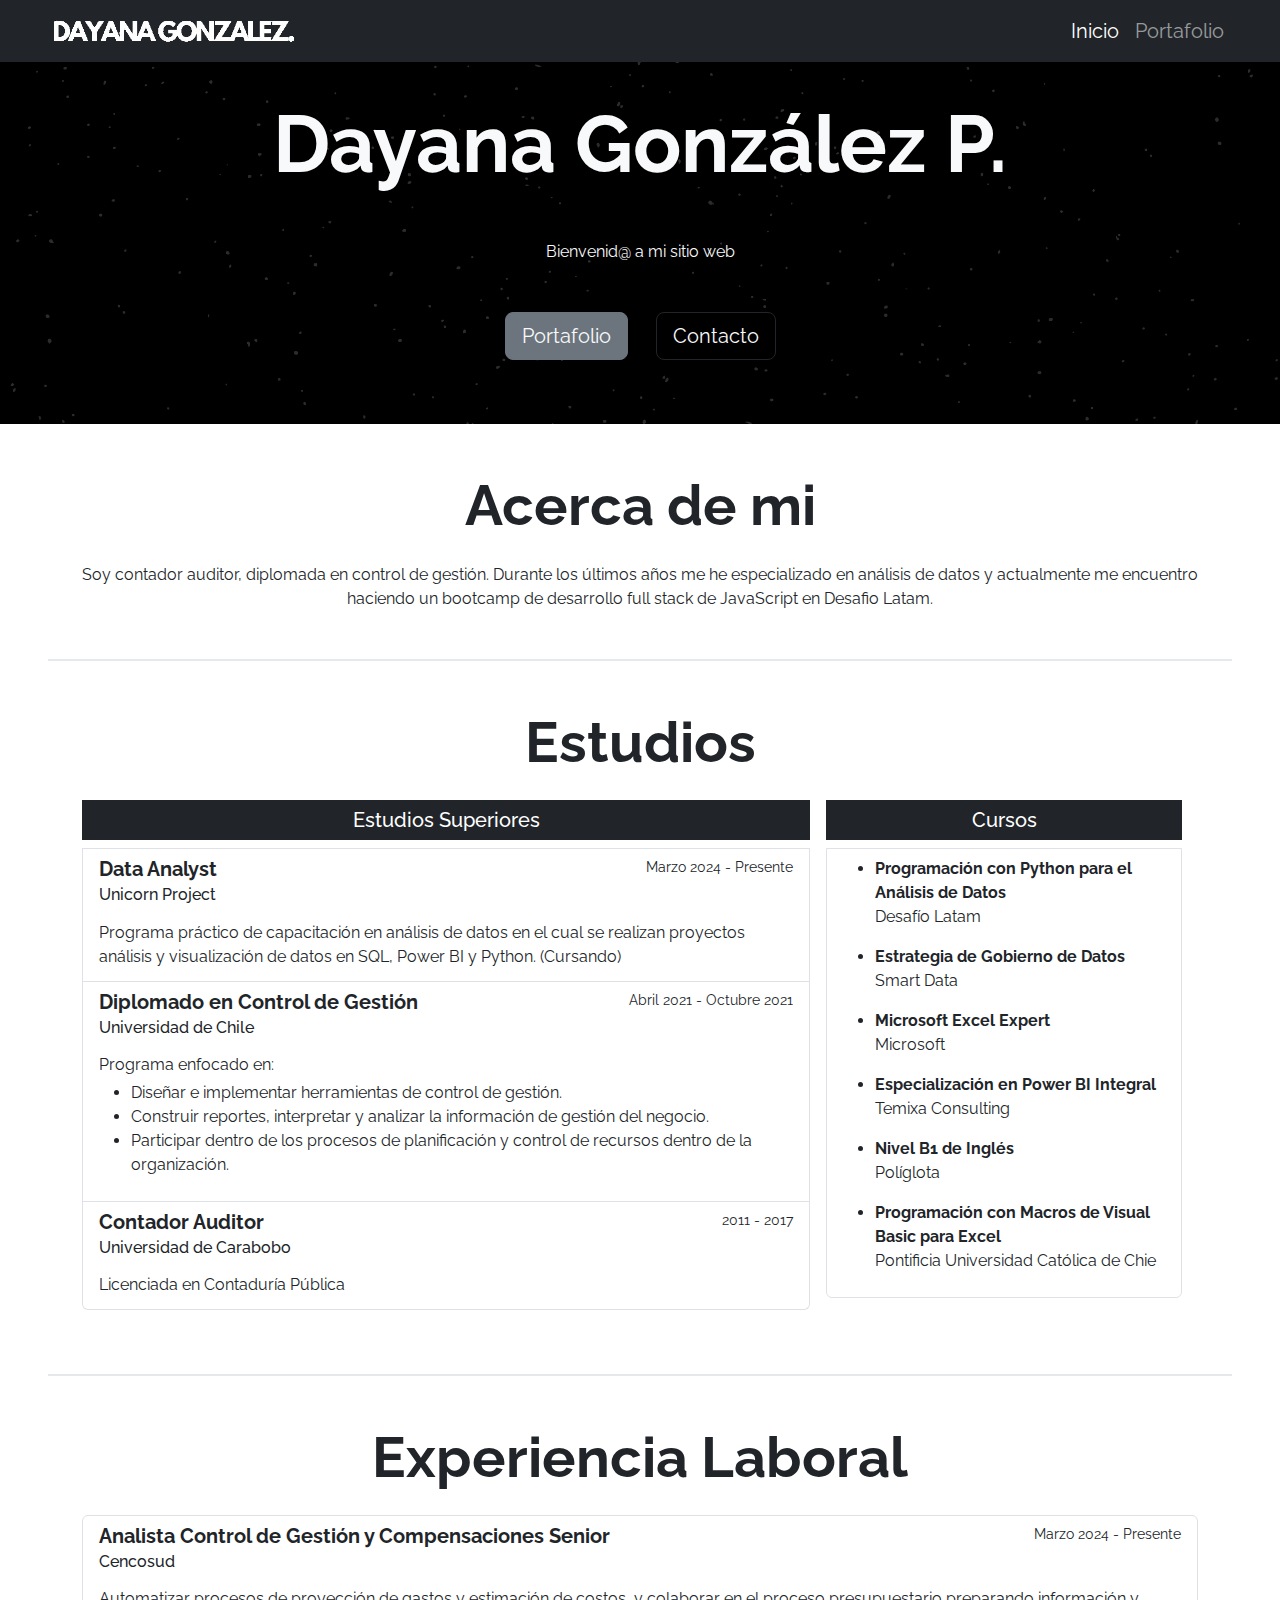
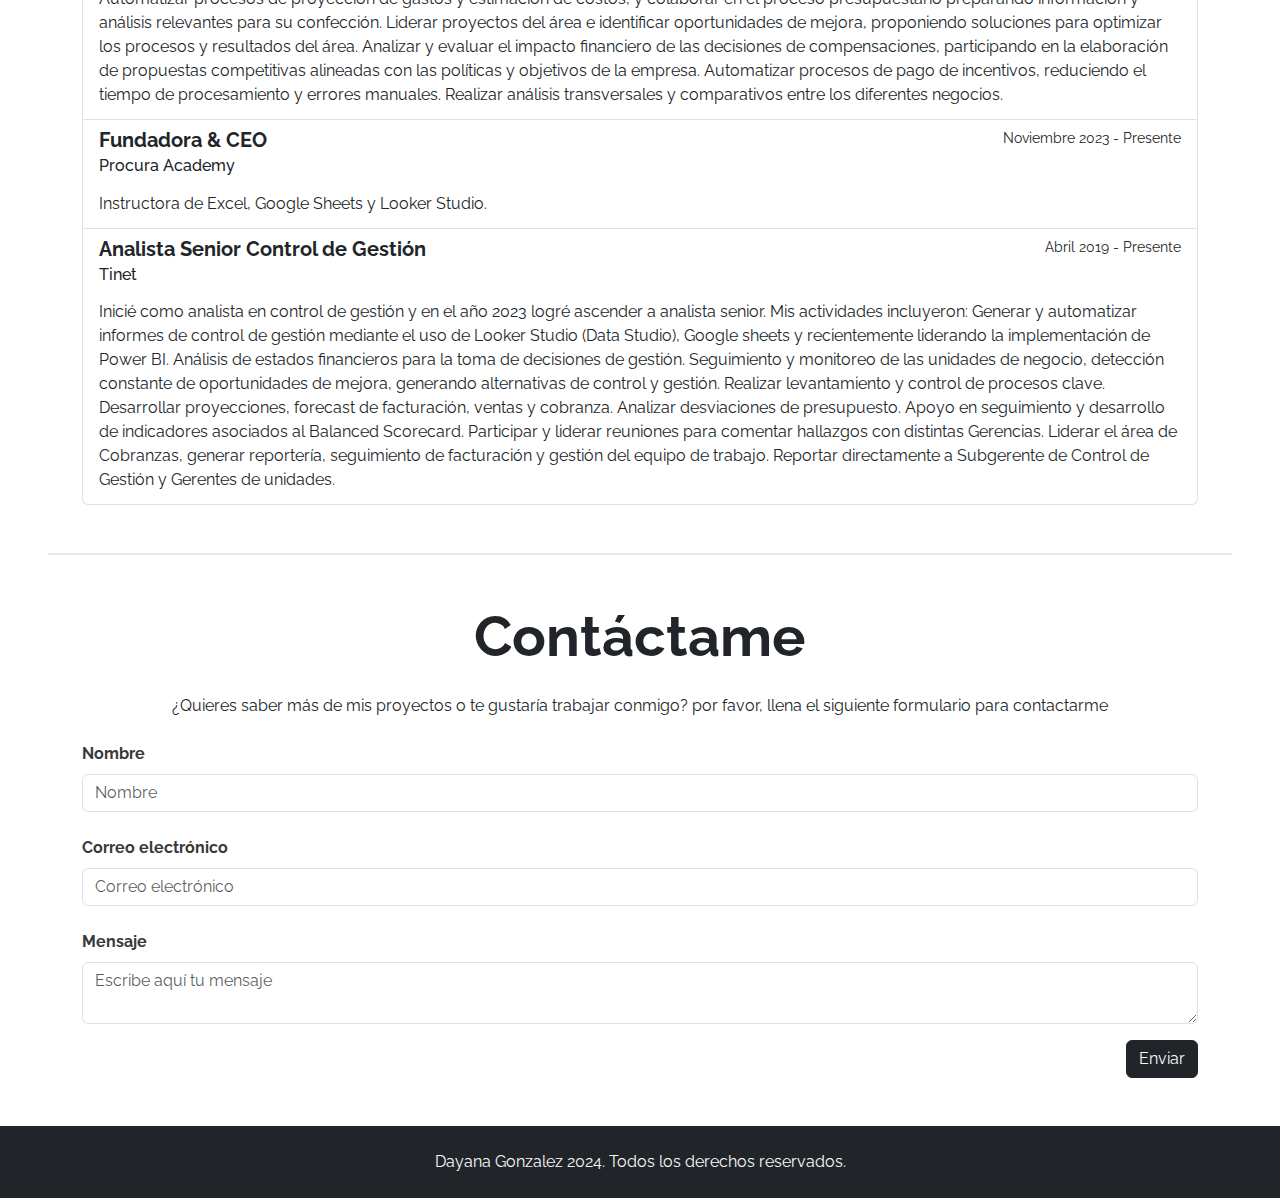
<file: index.html>
<!DOCTYPE html>
<html lang="en">
  <head>
    <meta charset="UTF-8" />
    <meta http-equiv="X-UA-Compatible" content="IE=edge" />
    <meta name="viewport" content="width=device-width, initial-scale=1.0" />
    <title>Dayana González</title>
    <script
      defer
      src="https://cdn.jsdelivr.net/npm/bootstrap@5.3.3/dist/js/bootstrap.bundle.min.js"
      integrity="sha384-YvpcrYf0tY3lHB60NNkmXc5s9fDVZLESaAA55NDzOxhy9GkcIdslK1eN7N6jIeHz"
      crossorigin="anonymous"
    ></script>
    <link rel="preconnect" href="https://fonts.googleapis.com" />
    <!--Link de font Awesone-->
    <link
      rel="stylesheet"
      href="https://cdnjs.cloudflare.com/ajax/libs/font-awesome/6.7.1/css/all.min.css"
      integrity="sha512-5Hs3dF2AEPkpNAR7UiOHba+lRSJNeM2ECkwxUIxC1Q/FLycGTbNapWXB4tP889k5T5Ju8fs4b1P5z/iB4nMfSQ=="
      crossorigin="anonymous"
      referrerpolicy="no-referrer"
    />
    <link rel="preconnect" href="https://fonts.gstatic.com" crossorigin />
    <link
      href="https://fonts.googleapis.com/css2?family=Raleway:wght@400;700&display=swap"
      rel="stylesheet"
    />
    <link
      href="https://cdn.jsdelivr.net/npm/bootstrap@5.3.3/dist/css/bootstrap.min.css"
      rel="stylesheet"
      integrity="sha384-QWTKZyjpPEjISv5WaRU9OFeRpok6YctnYmDr5pNlyT2bRjXh0JMhjY6hW+ALEwIH"
      crossorigin="anonymous"
    />
    <link
      rel="stylesheet"
      href="https://cdnjs.cloudflare.com/ajax/libs/font-awesome/5.9.0/css/all.min.css"
      integrity="sha512-q3eWabyZPc1XTCmF+8/LuE1ozpg5xxn7iO89yfSOd5/oKvyqLngoNGsx8jq92Y8eXJ/IRxQbEC+FGSYxtk2oiw=="
      crossorigin="anonymous"
      referrerpolicy="no-referrer"
    />
    <link rel="stylesheet" href="assets/css/estilos.css" />
  </head>

  <body>
    <nav class="navbar navbar-expand-lg navbar-dark bg-dark fixed-top">
      <div class="container-fluid pe-2 px-md-5">
        <a class="navbar-brand" href="./index.html">
          <img src="assets/img/logo.png" class="img-fluid img-logo-navbar" />
        </a>
        <button
          class="navbar-toggler"
          type="button"
          data-bs-toggle="collapse"
          data-bs-target="#navbarNavAltMarkup"
          aria-controls="navbarNavAltMarkup"
          aria-expanded="false"
          aria-label="Toggle navigation"
        >
          <span class="navbar-toggler-icon"></span>
        </button>
        <div
          class="collapse navbar-collapse justify-content-end"
          id="navbarNavAltMarkup"
        >
          <div class="navbar-nav ms-auto mb-2 mb-lg-0 fs-5">
            <a class="nav-link active" aria-current="page" href="#">Inicio</a>
            <a class="nav-link" href="./portafolio.html">Portafolio</a>
          </div>
        </div>
      </div>
    </nav>

    <header id="Hero-Section" class="text-light text-center pt-5 pb-3 mt-5">
      <div class="container-fluid">
        <h1 class="display-1 fw-bold px-5 px-md-1">Dayana González P.</h1>
        <p class="my-5">Bienvenid@ a mi sitio web</p>
        <div class="mb-5">
          <button
            class="btn btn-lg btn-secondary text-light"
            onclick="location.href='portafolio.html';"
          >
            Portafolio
          </button>
          <button class="btn btn-lg btn-outline-dark text-light ms-4">
            Contacto
          </button>
        </div>
      </div>
    </header>

    <section id="Acerca-de-mi" class="container text-center my-5">
      <h2 class="display-4 fw-bold my-4">Acerca de mi</h2>

      <p class="my-4">
        Soy contador auditor, diplomada en control de gestión. Durante los
        últimos años me he especializado en análisis de datos y actualmente me
        encuentro haciendo un bootcamp de desarrollo full stack de JavaScript en
        Desafio Latam.
      </p>
    </section>

    <hr class="border border-1 opacity-75 mx-5" />

    <section id="Estudios" class="container text-center my-5">
      <h2 class="display-4 fw-bold mt-4 mb-4">Estudios</h2>

      <div class="container text-center">
        <div class="row justify-content-start">
          <div class="list-group col-md-8 pe-3 mb-3">
            <h5 class="mb-2 text-white bg-dark p-2">Estudios Superiores</h5>
            <div
              class="list-group-item list-group-item-action"
              aria-current="true"
            >
              <div class="d-flex w-100 justify-content-between">
                <h5 class="mb-1 fw-bold text-start me-2">Data Analyst</h5>
                <small>Marzo 2024 - Presente</small>
              </div>
              <h6 class="mb-3 text-start">Unicorn Project</h6>
              <p class="mb-1 text-start">
                Programa práctico de capacitación en análisis de datos en el
                cual se realizan proyectos análisis y visualización de datos en
                SQL, Power BI y Python. (Cursando)
              </p>
            </div>
            <div
              class="list-group-item list-group-item-action"
              aria-current="true"
            >
              <div class="d-flex w-100 justify-content-between">
                <h5 class="mb-1 fw-bold text-start me-2">
                  Diplomado en Control de Gestión
                </h5>
                <small>Abril 2021 - Octubre 2021</small>
              </div>
              <h6 class="mb-3 text-start">Universidad de Chile</h6>
              <p class="mb-1 text-start">Programa enfocado en:</p>
              <ul class="text-start">
                <li>
                  Diseñar e implementar herramientas de control de gestión.
                </li>
                <li>
                  Construir reportes, interpretar y analizar la información de
                  gestión del negocio.
                </li>
                <li>
                  Participar dentro de los procesos de planificación y control
                  de recursos dentro de la organización.
                </li>
              </ul>
            </div>
            <div
              class="list-group-item list-group-item-action"
              aria-current="true"
            >
              <div class="d-flex w-100 justify-content-between">
                <h5 class="mb-1 fw-bold text-start me-2">Contador Auditor</h5>
                <small>2011 - 2017</small>
              </div>
              <h6 class="mb-3 text-start">Universidad de Carabobo</h6>
              <p class="mb-1 text-start">Licenciada en Contaduría Pública</p>
            </div>
          </div>
          <div class="list-group col-md-4 pe-3">
            <h5 class="mb-2 text-white bg-dark p-2">Cursos</h5>
            <div
              class="list-group-item list-group-item-action"
              aria-current="true"
            >
              <ul class="text-start">
                <li>
                  <span class="fw-bold"
                    >Programación con Python para el Análisis de Datos</span
                  >
                  <p>Desafío Latam</p>
                </li>
                <li>
                  <span class="fw-bold">Estrategia de Gobierno de Datos</span>
                  <p>Smart Data</p>
                </li>
                <li>
                  <span class="fw-bold">Microsoft Excel Expert</span>
                  <p>Microsoft</p>
                </li>
                <li>
                  <span class="fw-bold"
                    >Especialización en Power BI Integral</span
                  >
                  <p>Temixa Consulting</p>
                </li>
                <li>
                  <span class="fw-bold">Nivel B1 de Inglés</span>
                  <p>Políglota</p>
                </li>
                <li>
                  <span class="fw-bold"
                    >Programación con Macros de Visual Basic para Excel</span
                  >
                  <p>Pontificia Universidad Católica de Chie</p>
                </li>
              </ul>
            </div>
          </div>
        </div>
      </div>
    </section>

    <hr class="border border-1 opacity-75 mx-5" />

    <section id="Experiencia-laboral" class="container text-center my-5">
      <h2 class="display-4 fw-bold mt-4 mb-4">Experiencia Laboral</h2>

      <div class="list-group">
        <div class="list-group-item list-group-item-action" aria-current="true">
          <div class="d-flex w-100 justify-content-between">
            <h5 class="mb-1 fw-bold text-start">
              Analista Control de Gestión y Compensaciones Senior
            </h5>
            <small>Marzo 2024 - Presente</small>
          </div>
          <h6 class="mb-3 text-start">Cencosud</h6>
          <p class="mb-1 text-start">
            Automatizar procesos de proyección de gastos y estimación de costos,
            y colaborar en el proceso presupuestario preparando información y
            análisis relevantes para su confección. Liderar proyectos del área e
            identificar oportunidades de mejora, proponiendo soluciones para
            optimizar los procesos y resultados del área. Analizar y evaluar el
            impacto financiero de las decisiones de compensaciones, participando
            en la elaboración de propuestas competitivas alineadas con las
            políticas y objetivos de la empresa. Automatizar procesos de pago de
            incentivos, reduciendo el tiempo de procesamiento y errores
            manuales. Realizar análisis transversales y comparativos entre los
            diferentes negocios.
          </p>
        </div>
        <div class="list-group-item list-group-item-action" aria-current="true">
          <div class="d-flex w-100 justify-content-between">
            <h5 class="mb-1 fw-bold text-start">Fundadora & CEO</h5>
            <small>Noviembre 2023 - Presente</small>
          </div>
          <h6 class="mb-3 text-start">Procura Academy</h6>
          <p class="mb-1 text-start">
            Instructora de Excel, Google Sheets y Looker Studio.
          </p>
        </div>
        <div class="list-group-item list-group-item-action" aria-current="true">
          <div class="d-flex w-100 justify-content-between">
            <h5 class="mb-1 fw-bold text-start">
              Analista Senior Control de Gestión
            </h5>
            <small>Abril 2019 - Presente</small>
          </div>
          <h6 class="mb-3 text-start">Tinet</h6>
          <p class="mb-1 text-start">
            Inicié como analista en control de gestión y en el año 2023 logré
            ascender a analista senior. Mis actividades incluyeron: Generar y
            automatizar informes de control de gestión mediante el uso de Looker
            Studio (Data Studio), Google sheets y recientemente liderando la
            implementación de Power BI. Análisis de estados financieros para la
            toma de decisiones de gestión. Seguimiento y monitoreo de las
            unidades de negocio, detección constante de oportunidades de mejora,
            generando alternativas de control y gestión. Realizar levantamiento
            y control de procesos clave. Desarrollar proyecciones, forecast de
            facturación, ventas y cobranza. Analizar desviaciones de
            presupuesto. Apoyo en seguimiento y desarrollo de indicadores
            asociados al Balanced Scorecard. Participar y liderar reuniones para
            comentar hallazgos con distintas Gerencias. Liderar el área de
            Cobranzas, generar reportería, seguimiento de facturación y gestión
            del equipo de trabajo. Reportar directamente a Subgerente de Control
            de Gestión y Gerentes de unidades.
          </p>
        </div>
      </div>
    </section>

    <hr class="border border-1 opacity-75 mx-5" />

    <section id="Contacto" class="container my-5">
      <h2 class="display-4 fw-bold text-center my-4">Contáctame</h2>

      <p class="text-center my-4 d-none d-md-block">
        ¿Quieres saber más de mis proyectos o te gustaría trabajar conmigo? por
        favor, llena el siguiente formulario para contactarme
      </p>

      <form>
        <div class="form-group mb-4">
          <label class="mb-2">Nombre</label>
          <input class="form-control" placeholder="Nombre" />
        </div>

        <div class="form-group mb-4">
          <label class="mb-2">Correo electrónico</label>
          <input class="form-control" placeholder="Correo electrónico" />
        </div>

        <div class="form-group">
          <label class="mb-2">Mensaje</label>
          <textarea
            class="form-control"
            placeholder="Escribe aquí tu mensaje"
          ></textarea>
        </div>

        <div class="my-3 text-end">
          <button class="btn btn-dark text-light">Enviar</button>
        </div>
      </form>
    </section>

    <footer class="bg-dark text-center text-light p-4">
      <p class="mb-0"><i class="fa-regular fa-copyright"></i>Dayana Gonzalez 2024. Todos los derechos reservados.</p>
    </footer>
  </body>
</html>
</file>
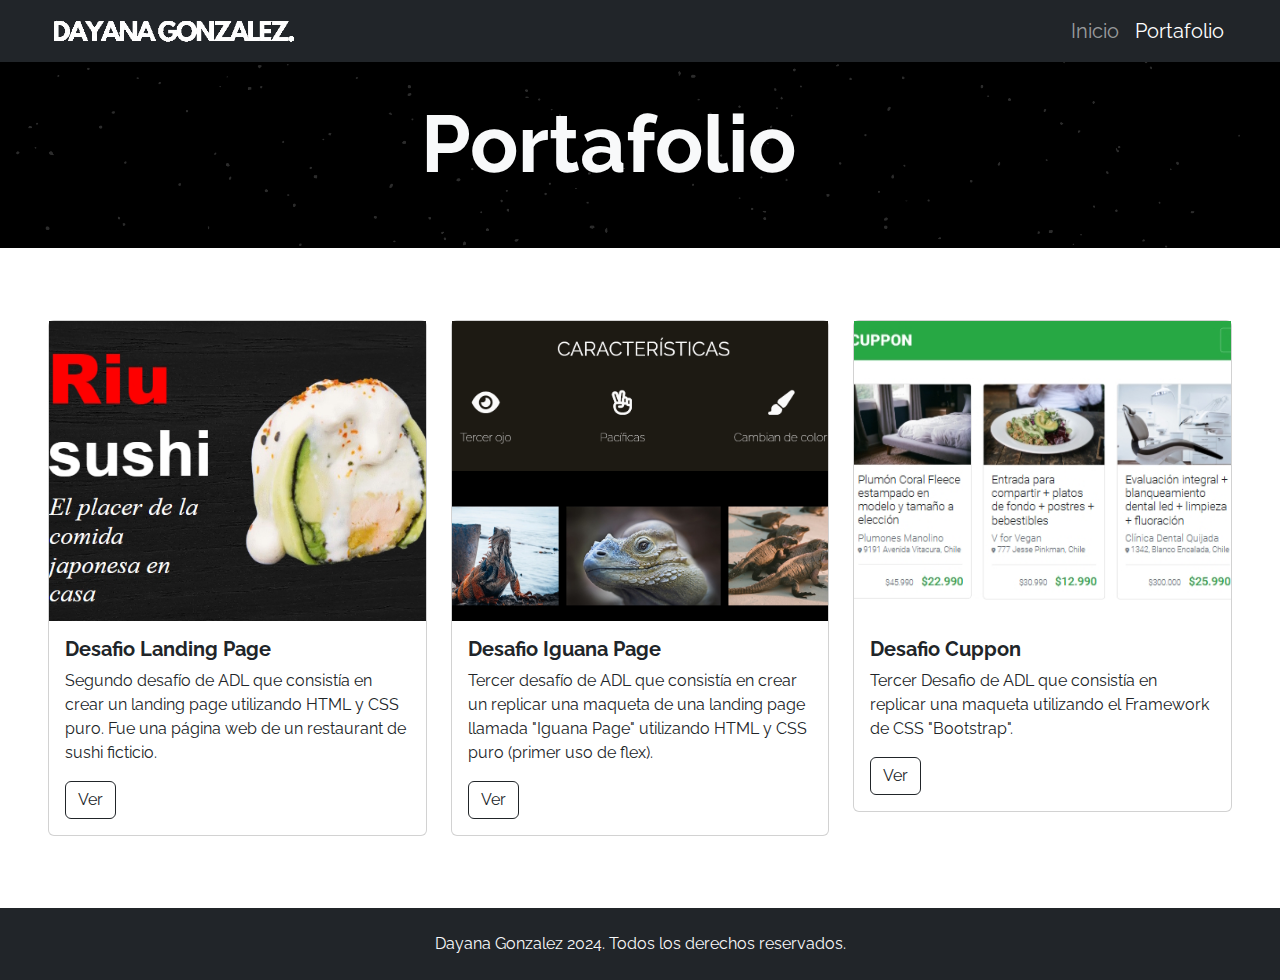
<file: portafolio.html>
<!DOCTYPE html>
<html lang="en">
  <head>
    <meta charset="UTF-8" />
    <meta http-equiv="X-UA-Compatible" content="IE=edge" />
    <meta name="viewport" content="width=device-width, initial-scale=1.0" />
    <title>Dayana González | Portafolio</title>
    <script
      defer
      src="https://cdn.jsdelivr.net/npm/bootstrap@5.3.3/dist/js/bootstrap.bundle.min.js"
      integrity="sha384-YvpcrYf0tY3lHB60NNkmXc5s9fDVZLESaAA55NDzOxhy9GkcIdslK1eN7N6jIeHz"
      crossorigin="anonymous"
    ></script>
    <link rel="preconnect" href="https://fonts.googleapis.com" />
    <link rel="preconnect" href="https://fonts.gstatic.com" crossorigin />
    <link
      href="https://fonts.googleapis.com/css2?family=Raleway:wght@400;700&display=swap"
      rel="stylesheet"
    />
    <link
      href="https://cdn.jsdelivr.net/npm/bootstrap@5.3.3/dist/css/bootstrap.min.css"
      rel="stylesheet"
      integrity="sha384-QWTKZyjpPEjISv5WaRU9OFeRpok6YctnYmDr5pNlyT2bRjXh0JMhjY6hW+ALEwIH"
      crossorigin="anonymous"
    />
    <link
      rel="stylesheet"
      href="https://cdnjs.cloudflare.com/ajax/libs/font-awesome/5.9.0/css/all.min.css"
      integrity="sha512-q3eWabyZPc1XTCmF+8/LuE1ozpg5xxn7iO89yfSOd5/oKvyqLngoNGsx8jq92Y8eXJ/IRxQbEC+FGSYxtk2oiw=="
      crossorigin="anonymous"
      referrerpolicy="no-referrer"
    />
    <link rel="stylesheet" href="assets/css/estilos.css" />
  </head>

  <body>
    <nav class="navbar navbar-expand-lg navbar-dark bg-dark fixed-top">
      <div class="container-fluid px-5">
        <a class="navbar-brand" aria-current="page" href="#">
          <img src="assets/img/logo.png" class="img-fluid img-logo-navbar" />
        </a>
        <button
          class="navbar-toggler"
          type="button"
          data-bs-toggle="collapse"
          data-bs-target="#navbarNavAltMarkup"
          aria-controls="navbarNavAltMarkup"
          aria-expanded="false"
          aria-label="Toggle navigation"
        >
          <span class="navbar-toggler-icon"></span>
        </button>
        <div
          class="collapse navbar-collapse justify-content-end"
          id="navbarNavAltMarkup"
        >
          <div class="navbar-nav ms-auto mb-2 mb-lg-0 fs-5">
            <a class="nav-link" href="./index.html">Inicio</a>
            <a class="nav-link active" aria-current="page" href="#"
              >Portafolio</a
            >
          </div>
        </div>
      </div>
    </nav>

    <header id="Hero-Section" class="text-light py-5 mt-5">
      <div class="d-flex justify-content-center align-items-center gap-5">
        <h1 class="display-1 fw-bold">Portafolio</h1>
        <div class="d-flex justify-content-center align-items-center gap-3">
          <i class="fas fa-database fa-3x"></i>
          <i class="fas fa-code fa-3x"></i>
        </div>
      </div>
    </header>

    <section id="Mis-trabajos" class="my-3 p-5">
      <div class="row">
        <div class="col-12 col-sm-4 py-2">
          <div class="card">
            <div
              class="image-top"
              style="background-image: url(assets/img/card-1.jpg)"
            ></div>
            <div class="card-body">
              <h5 class="card-title fw-bold">Desafio Landing Page</h5>
              <p class="card-text">
                Segundo desafío de ADL que consistía en crear un landing page
                utilizando HTML y CSS puro. Fue una página web de un restaurant
                de sushi ficticio.
              </p>
              <button type="button" class="btn btn-outline-dark">Ver</button>
            </div>
          </div>
        </div>
        <div class="col-12 col-sm-4 py-2">
          <div class="card">
            <div
              class="image-top"
              style="background-image: url(assets/img/card-2.jpg)"
            ></div>
            <div class="card-body">
              <h5 class="card-title fw-bold">Desafio Iguana Page</h5>
              <p class="card-text">
                Tercer desafío de ADL que consistía en crear un replicar una
                maqueta de una landing page llamada "Iguana Page" utilizando
                HTML y CSS puro (primer uso de flex).
              </p>
              <button type="button" class="btn btn-outline-dark">Ver</button>
            </div>
          </div>
        </div>
        <div class="col-12 col-sm-4 py-2">
          <div class="card">
            <div
              class="image-top"
              style="background-image: url(assets/img/card-3.jpg)"
            ></div>
            <div class="card-body">
              <h5 class="card-title fw-bold">Desafio Cuppon</h5>
              <p class="card-text">
                Tercer Desafio de ADL que consistía en replicar una maqueta
                utilizando el Framework de CSS "Bootstrap".
              </p>
              <button type="button" class="btn btn-outline-dark">Ver</button>
            </div>
          </div>
        </div>
      </div>
    </section>

    <footer class="bg-dark text-center text-light p-4">
      <p class="mb-0">Dayana Gonzalez 2024. Todos los derechos reservados.</p>
    </footer>
  </body>
</html>
</file>
<file: assets/css/estilos.css>
body {
  font-family: "Raleway", sans-serif;
}

/* Head section */

.img-logo-navbar {
  max-width: 250px;
}

/* Hero Section */

#Hero-Section {
  background-image: url("../img/bg-hero.jpg");
  background-repeat: no-repeat;
  background-size: cover;
  background-position: left;
}

/* Mis trabajos */

#Mis-trabajos .image-top {
  height: 300px;
  background-repeat: no-repeat;
  background-size: cover;
  background-position: center;
}

/* Contacto */

#Contacto form label {
  font-weight: 700;
  color: #373a3c;
}

@media (max-width: 768px) {
  #Contacto form label {
    font-weight: 400;
  }

  .navbar-brand{
    width: 100px;
  }

}
</file>
